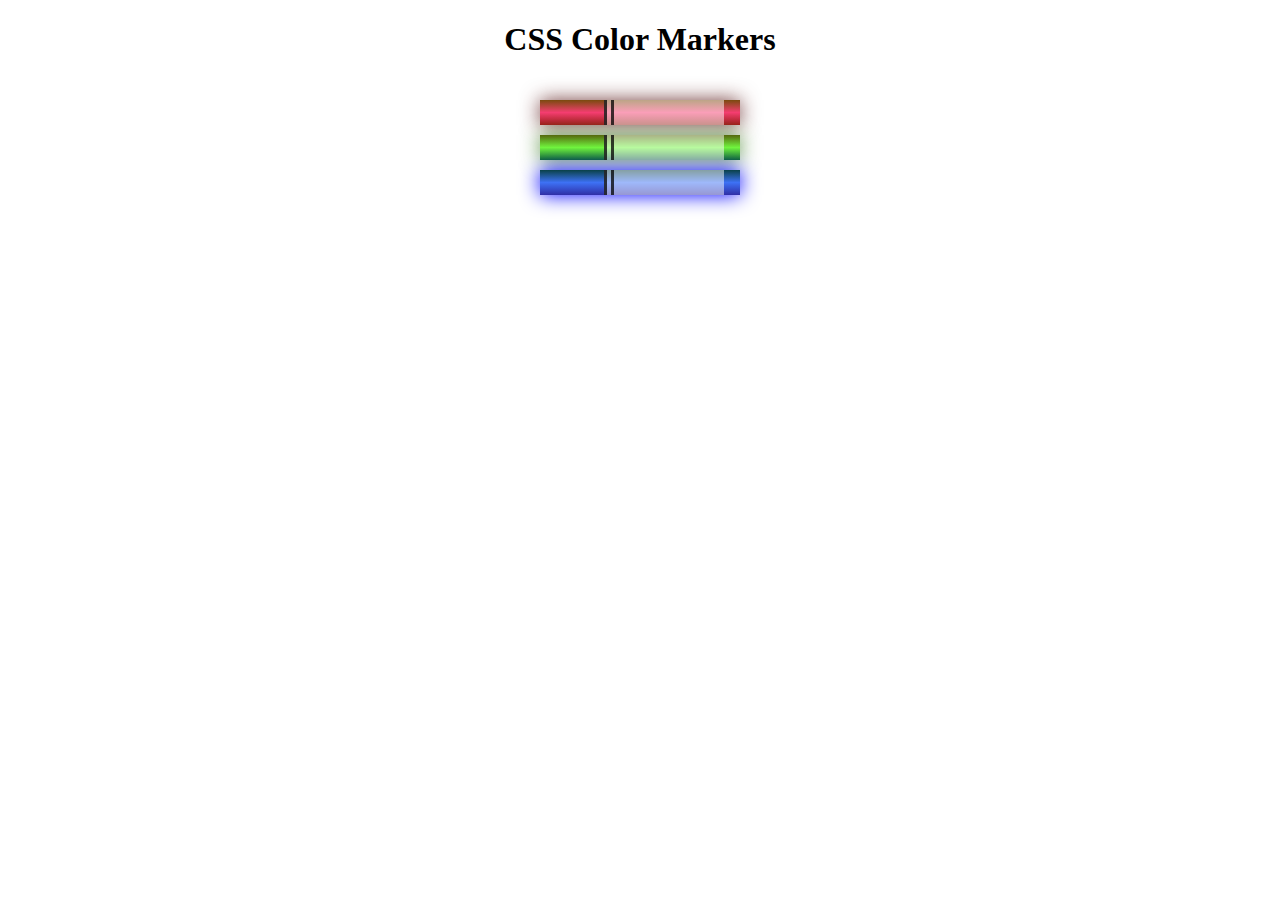
<file: Responsive Web Design/css-color-markers/index.html>
<!DOCTYPE html>
<html lang="en">
  <head>
    <meta charset="utf-8">
    <meta name="viewport" content="width=device-width, initial-scale=1.0">
    <title>Colored Markers</title>
    <link rel="stylesheet" href="styles.css">
  </head>
  <body>
    <h1>CSS Color Markers</h1>
    <div class="container">
      <div class="marker red">
        <div class="cap"></div>
        <div class="sleeve"></div>
      </div>
      <div class="marker green">
        <div class="cap"></div>
        <div class="sleeve"></div>
      </div>
      <div class="marker blue">
        <div class="cap"></div>
        <div class="sleeve"></div>
      </div>
    </div>
  </body>
</html>
</file>
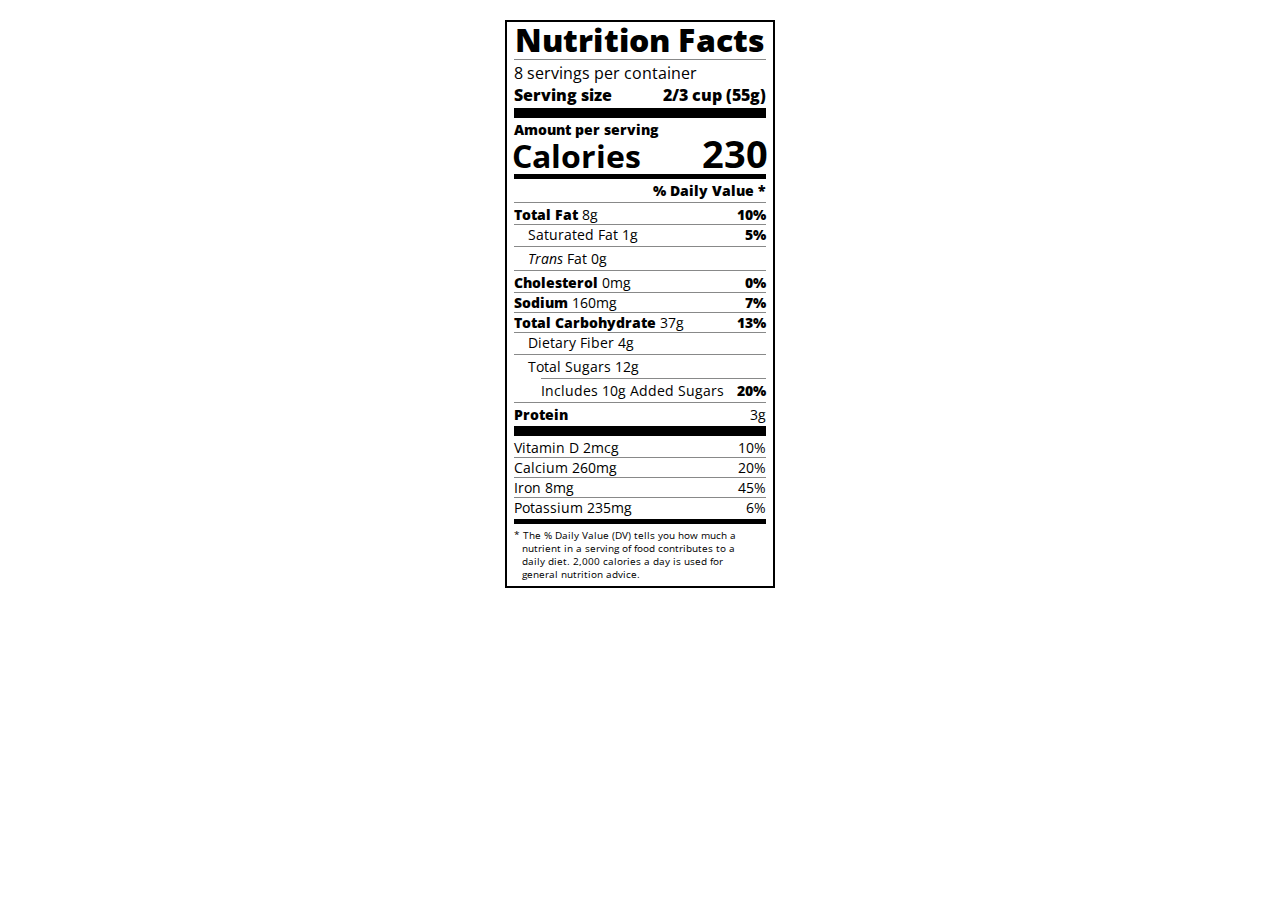
<file: Responsive Web Design/Nutrition-Facts-Label/index.html>
<!DOCTYPE html>
<html lang="en">

<head>
  <meta charset="UTF-8">
  <title>Nutrition Label</title>
  <link href="https://fonts.googleapis.com/css?family=Open+Sans:400,700,800" rel="stylesheet">
  <link href="./styles.css" rel="stylesheet">
</head>

<body>
  <div class="label">
    <header>
      <h1 class="bold">Nutrition Facts</h1>
      <div class="divider"></div>
      <p>8 servings per container</p>
      <p class="bold">Serving size <span>2/3 cup (55g)</span></p>
    </header>
    <div class="divider large"></div>
    <div class="calories-info">
      <div class="left-container">
        <h2 class="bold small-text">Amount per serving</h2>
        <p>Calories</p>
      </div>
      <span>230</span>
    </div>
    <div class="divider medium"></div>
    <div class="daily-value small-text">
      <p class="bold right no-divider">% Daily Value *</p>
      <div class="divider"></div>
      <p><span><span class="bold">Total Fat</span> 8g</span> <span class="bold">10%</span></p>
      <p class="indent no-divider">Saturated Fat 1g <span class="bold">5%</span></p>
      <div class="divider"></div>
      <p class="indent no-divider"><span><i>Trans</i> Fat 0g</span></p>
      <div class="divider"></div>
      <p><span><span class="bold">Cholesterol</span> 0mg</span> <span class="bold">0%</span></p>
      <p><span><span class="bold">Sodium</span> 160mg</span> <span class="bold">7%</span></p>
      <p><span><span class="bold">Total Carbohydrate</span> 37g</span> <span class="bold">13%</span></p>
      <p class="indent no-divider">Dietary Fiber 4g</p>
      <div class="divider"></div>
      <p class="indent no-divider">Total Sugars 12g</p>
      <div class="divider double-indent"></div>
      <p class="double-indent no-divider">Includes 10g Added Sugars <span class="bold">20%</span>
      <div class="divider"></div>
      <p class="no-divider"><span class="bold">Protein</span> 3g</p>
      <div class="divider large"></div>
      <p>Vitamin D 2mcg <span>10%</span></p>
      <p>Calcium 260mg <span>20%</span></p>
      <p>Iron 8mg <span>45%</span></p>
      <p class="no-divider">Potassium 235mg <span>6%</span></p>
    </div>
    <div class="divider medium"></div>
    <p class="note">* The % Daily Value (DV) tells you how much a nutrient in a serving of food contributes to a daily
      diet. 2,000 calories a day is used for general nutrition advice.</p>
  </div>
</body>
</html>
</file>
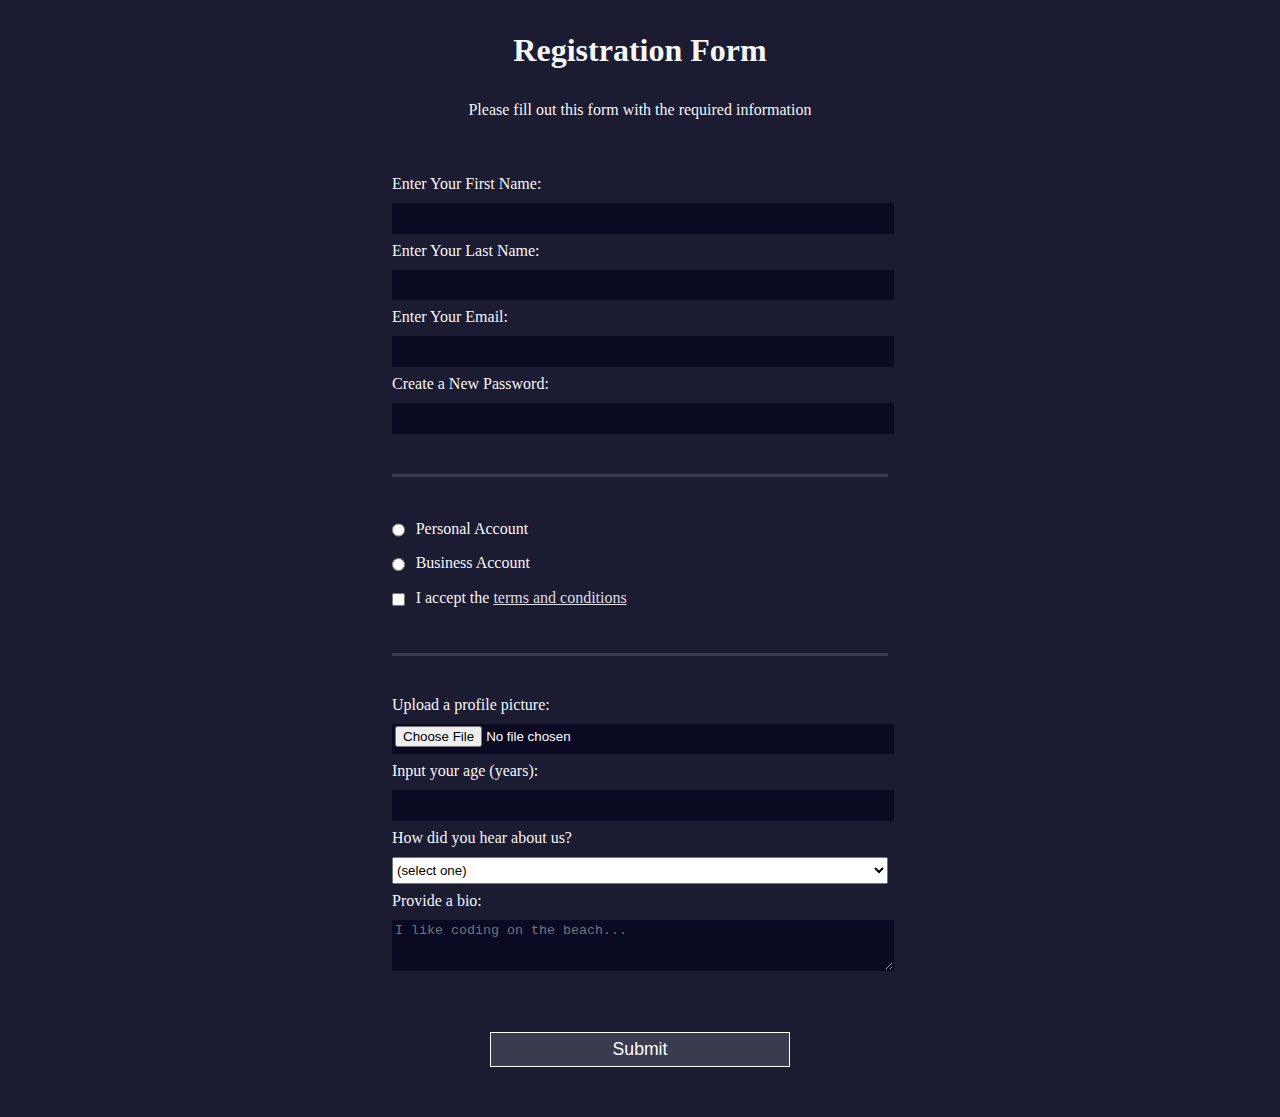
<file: Responsive Web Design/registration-form-example/index.html>
<!DOCTYPE html>
<html lang="en">
  <head>
    <meta charset="UTF-8">
    <title>Registration Form</title>
    <link rel="stylesheet" href="styles.css" />
  </head>
  <body>
    <h1>Registration Form</h1>
    <p>Please fill out this form with the required information</p>
    <form method="post" action='https://register-demo.freecodecamp.org'>
      <fieldset>
        <label for="first-name">Enter Your First Name: <input id="first-name" name="first-name" type="text" required /></label>
        <label for="last-name">Enter Your Last Name: <input id="last-name" name="last-name" type="text" required /></label>
        <label for="email">Enter Your Email: <input id="email" name="email" type="email" required /></label>
        <label for="new-password">Create a New Password: <input id="new-password" name="new-password" type="password" pattern="[a-z0-5]{8,}" required /></label>
      </fieldset>
      <fieldset>
        <label for="personal-account"><input id="personal-account" type="radio" name="account-type" class="inline" /> Personal Account</label>
        <label for="business-account"><input id="business-account" type="radio" name="account-type" class="inline" /> Business Account</label>
        <label for="terms-and-conditions">
          <input id="terms-and-conditions" type="checkbox" required name="terms-and-conditions" class="inline" /> I accept the <a href="https://www.freecodecamp.org/news/terms-of-service/">terms and conditions</a>
        </label>
      </fieldset>
      <fieldset>
        <label for="profile-picture">Upload a profile picture: <input id="profile-picture" type="file" name="file" /></label>
        <label for="age">Input your age (years): <input id="age" type="number" name="age" min="13" max="120" /></label>
        <label for="referrer">How did you hear about us?
          <select id="referrer" name="referrer">
            <option value="">(select one)</option>
            <option value="1">freeCodeCamp News</option>
            <option value="2">freeCodeCamp YouTube Channel</option>
            <option value="3">freeCodeCamp Forum</option>
            <option value="4">Other</option>
          </select>
        </label>
        <label for="bio">Provide a bio:
          <textarea id="bio" name="bio" rows="3" cols="30" placeholder="I like coding on the beach..."></textarea>
        </label>
      </fieldset>
      <input type="submit" value="Submit" />
    </form>
  </body>
</html>
</file>
<file: Responsive Web Design/css-color-markers/styles.css>
h1 {
    text-align: center;
  }
  
  .container {
    background-color: rgb(255, 255, 255);
    padding: 10px 0;
  }
  
  .marker {
    width: 200px;
    height: 25px;
    margin: 10px auto;
  }
  
  .cap {
    width: 60px;
    height: 25px;
  }
  
  .sleeve {
    width: 110px;
    height: 25px;
    background-color: rgba(255, 255, 255, 0.5);
    border-left: 10px double rgba(0, 0, 0, 0.75);
  }
  
  .cap, .sleeve {
    display: inline-block;
  }
  
  .red {
    background: linear-gradient(rgb(122, 74, 14), rgb(245, 62, 113), rgb(162, 27, 27));
    box-shadow: 0 0 20px 0 rgba(83, 14, 14, 0.8);
  }
  
  .green {
    background: linear-gradient(#55680D, #71F53E, #116C31);
    box-shadow: 0 0 20px 0 #3B7E20CC;
  }
  
  .blue {
    background: linear-gradient(hsl(186, 76%, 16%), hsl(223, 90%, 60%), hsl(240, 56%, 42%));
    box-shadow: 0 0 20px 0 blue;
  }
</file>
<file: Responsive Web Design/Nutrition-Facts-Label/styles.css>
* {
    box-sizing: border-box;
  }
  
  html {
    font-size: 16px;
  }
  
  body {
    font-family: 'Open Sans', sans-serif;
  }
  
  .label {
    border: 2px solid black;
    width: 270px;
    margin: 20px auto;
    padding: 0 7px;
  }
  
  header h1 {
    text-align: center;
    margin: -4px 0;
    letter-spacing: 0.15px
  }
  
  p {
    margin: 0;
    display: flex;
    justify-content: space-between;
  }
  
  .divider {
    border-bottom: 1px solid #888989;
    margin: 2px 0;
  }
  
  .bold {
    font-weight: 800;
  }
  
  .large {
    height: 10px;
  }
  
  .large, .medium {
    background-color: black;
    border: 0;
  }
  
  .medium {
    height: 5px;
  }
  
  .small-text {
    font-size: 0.85rem;
  }
  
  
  .calories-info {
    display: flex;
    justify-content: space-between;
    align-items: flex-end;
  }
  
  .calories-info h2 {
    margin: 0;
  }
  
  .left-container p {
    margin: -5px -2px;
    font-size: 2em;
    font-weight: 700;
  }
  
  .calories-info span {
    margin: -7px -2px;
    font-size: 2.4em;
    font-weight: 700;
  }
  
  .right {
    justify-content: flex-end;
  }
  
  .indent {
    margin-left: 1em;
  }
  
  .double-indent {
    margin-left: 2em;
  }
  
  .daily-value p:not(.no-divider) {
    border-bottom: 1px solid #888989;
  }
  
  .note {
    font-size: 0.6rem;
    margin: 5px 0;
    padding-left: 8px;
    padding-right: 8px;
    padding-top: 0;
    padding-bottom: 0;
    text-indent: -8px;
  }
</file>
<file: Responsive Web Design/registration-form-example/styles.css>
body {
    width: 100%;
    height: 100vh;
    margin: 0;
    background-color: #1b1b32;
    color: #f5f6f7;
    font-family: Tahoma;
    font-size: 16px;
  }

  h1, p {
    margin: 1em auto;
    text-align: center;
  }

  form {
    width: 60vw;
    max-width: 500px;
    min-width: 300px;
    margin: 0 auto;
    padding-bottom: 2em;
  }

  fieldset {
    border: none;
    padding: 2rem 0;
    border-bottom: 3px solid #3b3b4f;
  }

  fieldset:last-of-type {
    border-bottom: none;
  }

  label {
    display: block;
    margin: 0.5rem 0;
  }

  input,
  textarea,
  select {
    margin: 10px 0 0 0;
    width: 100%;
    min-height: 2em;
  }

  input, textarea {
    background-color: #0a0a23;
    border: 1px solid #0a0a23;
    color: #ffffff;
  }

  .inline {
    width: unset;
    margin: 0 0.5em 0 0;
    vertical-align: middle;
  }

  input[type="submit"] {
    display: block;
    width: 60%;
    margin: 1em auto;
    height: 2em;
    font-size: 1.1rem;
    background-color: #3b3b4f;
    border-color: white;
    min-width: 300px;
  }

  input[type="file"] {
    padding: 1px 2px;
  }

  a {
    color: #dfdfe2;
  }
</file>
